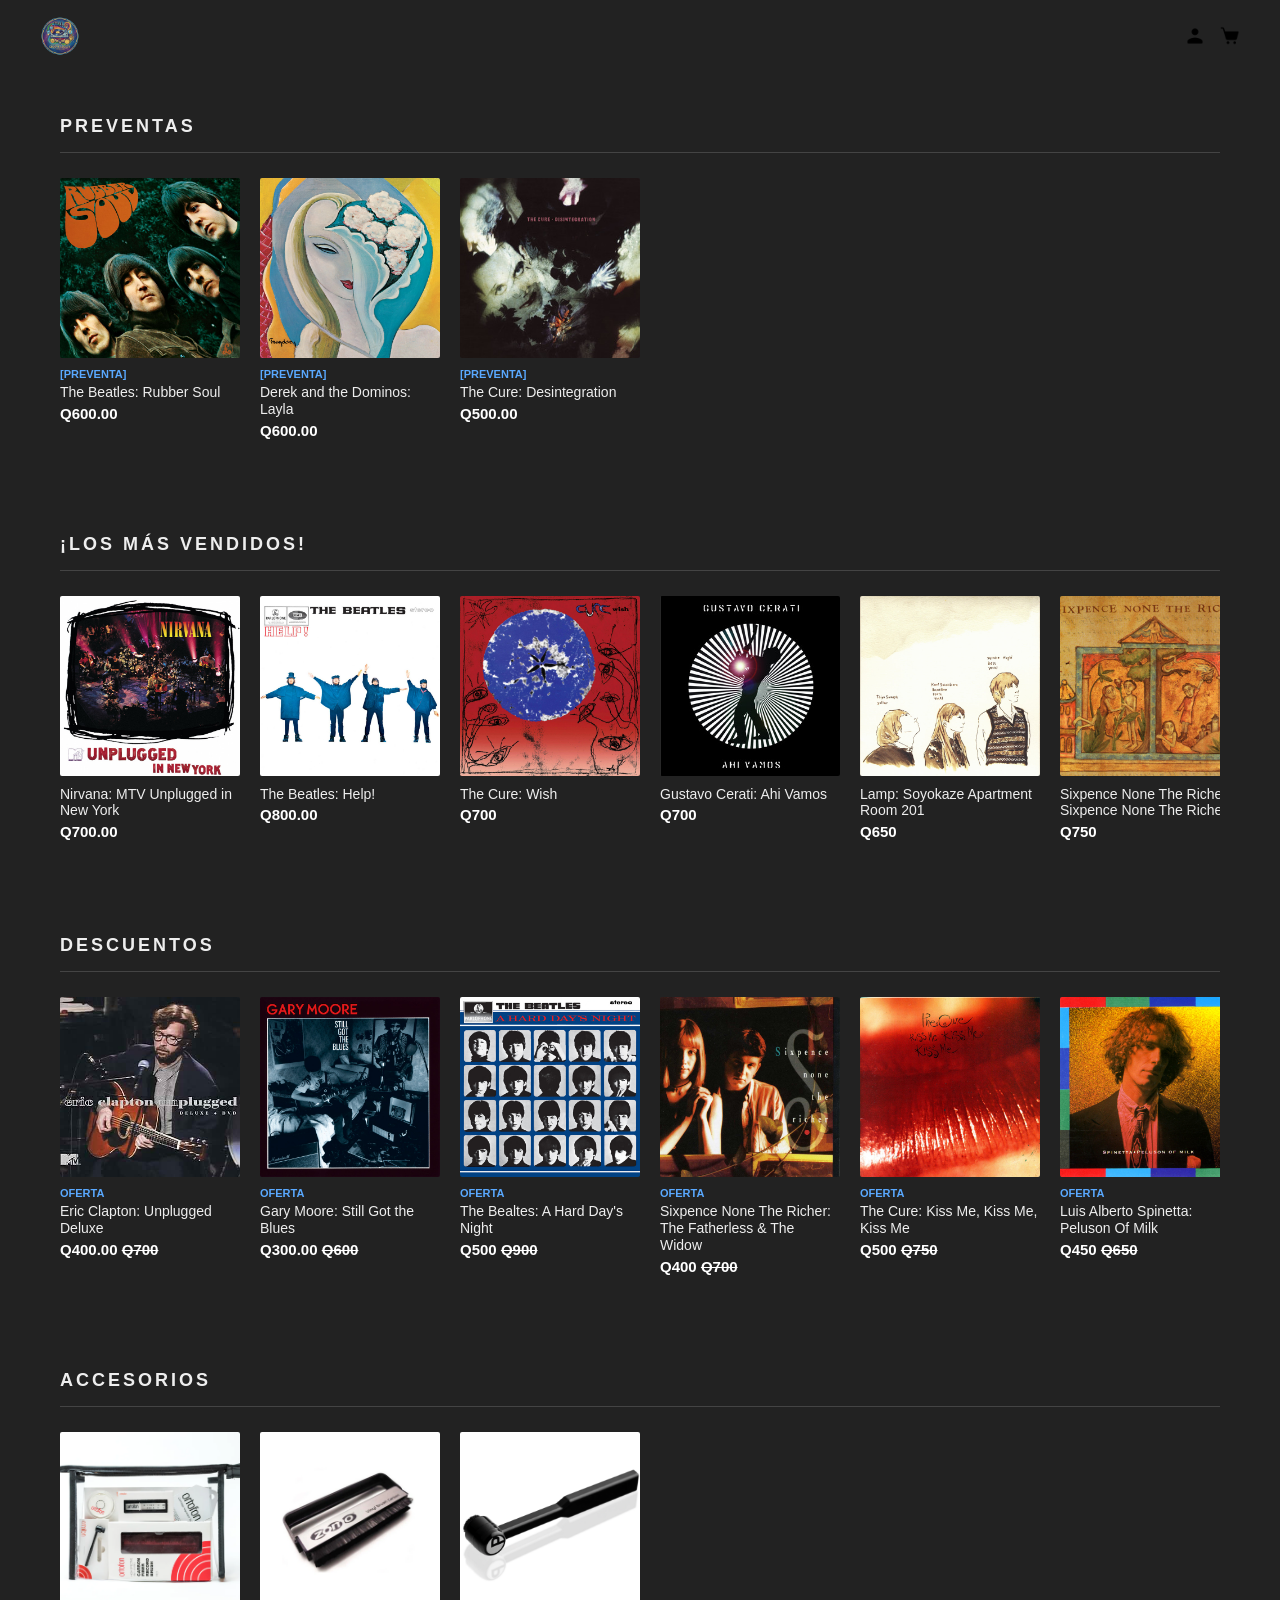
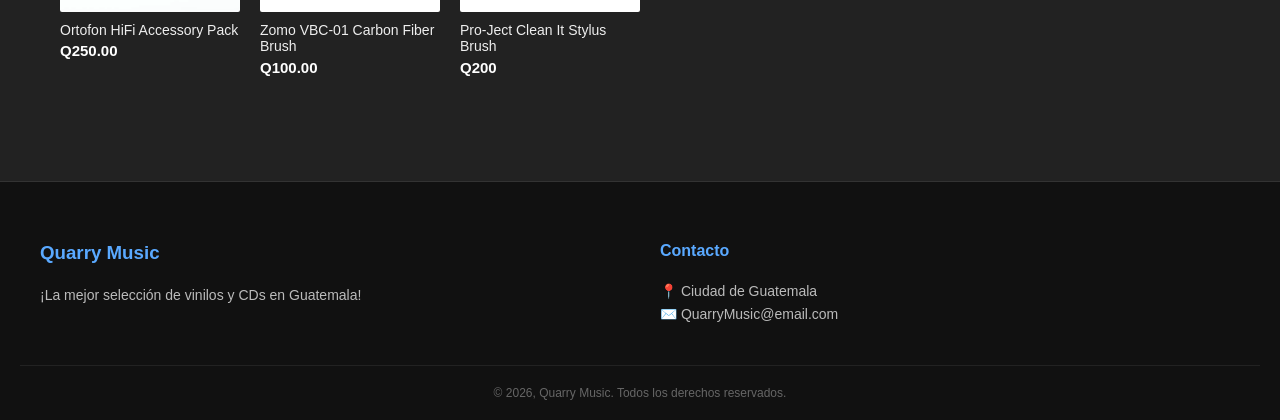
<file: index.html>
<!DOCTYPE html>
<html lang="es">
<head>
    <meta charset="UTF-8">
    <meta name="viewport" content="width=device-width, initial-scale=1.0">
    <link rel="stylesheet" href="musica.css">
    <link rel="icon" href="Images/icons/QuarryMusic.png" type="image/png">
    <title>Quarry: Tienda de Vinilos y CDs - Guatemala</title>
</head>
<body> 
    <header class="navegacion">
        <div class="nave-left">
            <a href="index.html">
            <img src="Images/icons/QuarryMusic.png" alt="Quarry">
            </a>
        </div>

        <div class="nave-right">

            <a href="login.html">
            <img src="Images/icons/User Male.png" alt="Usuario" class="icon">
            </a>

            <a href="carrito.html">
            <img src="Images/icons/Shopping Cart.png" alt="Carrito" class="icon">
            </a>
        </div>
    </header>

    <!-- Sección #1: Preventas-->
    <section class="store-section">
        <h2 class="section-title">PREVENTAS</h2>
        <hr class="section-divider">

        <div class="carousel-container desplazardiscos">
            <div class="carousel-track">

                <!--#1-->
                <div class="product-card">
                    <a href="producto.html?id=rubber-soul" style="text-decoration: none; color: inherit;">
                    <img src="Images/Albums/RubberSoul.jpg" alt="The Beatles - Rubber Soul">
                    <span class="product-tag">[PREVENTA]</span>
                    <p class="product-title">The Beatles: Rubber Soul</p>
                    <p class="product-price">Q600.00</p>
                    </a>
                </div>

                <!--#2-->
                <div class="product-card">
                    <a href="producto.html?id=layla-lovesongs" style="text-decoration: none; color: inherit;">
                    <img src="Images/Albums/LaylaSongs.jpg" alt="Derek and the Dominos - Layla">
                    <span class="product-tag">[PREVENTA]</span>
                    <p class="product-title">Derek and the Dominos: Layla</p>
                    <p class="product-price">Q600.00</p>
                    </a>
                </div>

                <!--#3-->
                <div class="product-card">
                    <a href="producto.html?id=desintegration" style="text-decoration: none; color: inherit;">
                    <img src="Images/Albums/Desintegration.jpg" alt="The Cure - Desintegration">
                    <span class="product-tag">[PREVENTA]</span>
                    <p class="product-title">The Cure: Desintegration</p>
                    <p class="product-price">Q500.00</p>
                    </a>
                </div>
            </div>
        </div>
    </section>

    <!-- Sección #2: Los más vendidos -->
    <section class="store-section">
        <h2 class="section-title">¡LOS MÁS VENDIDOS!</h2>
        <hr class="section-divider">
        
        <div class="carousel-container desplazardiscos">
            <div class="carousel-track">

                <!--#1-->
                <div class="product-card">
                    <a href="producto.html?id=nirvana-mtv" style="text-decoration: none; color: inherit;">
                    <img src="Images/Albums/NirMTV.jpg" alt="Nirvana">
                    <p class="product-title">Nirvana: MTV Unplugged in New York</p>
                    <p class="product-price">Q700.00</p>
                    </a>
                </div>

                <!--#2-->
                <div class="product-card">
                    <a href="producto.html?id=help" style="text-decoration: none; color: inherit;">
                    <img src="Images/Albums/Help.jpg" alt="The Beatles">
                    <p class="product-title">The Beatles: Help!</p>
                    <p class="product-price">Q800.00</p>
                    </a>
                </div>

                <!--#3-->
                <div class="product-card">
                    <a href="producto.html?id=wish" style="text-decoration: none; color: inherit;">
                    <img src="Images/Albums/Wish.jpg" alt="The Cure">
                    <p class="product-title">The Cure: Wish</p>
                    <p class="product-price">Q700</p>
                    </a>
                </div>

                <!--#4-->
                <div class="product-card">
                    <a href="producto.html?id=ahi-vamos" style="text-decoration: none; color: inherit;">
                    <img src="Images/Albums/AhiVamos.jpg" alt="Gustavo Cerati">
                    <p class="product-title">Gustavo Cerati: Ahi Vamos</p>
                    <p class="product-price">Q700</p>
                    </a>
                </div>

                <!--#5-->
                <div class="product-card">
                    <a href="producto.html?id=soyokaze" style="text-decoration: none; color: inherit;">
                    <img src="Images/Albums/Soyokaze.jpg" alt="Lamp">
                    <p class="product-title">Lamp: Soyokaze Apartment Room 201</p>
                    <p class="product-price">Q650</p>
                    </a>
                </div>

                <!--#6-->
                <div class="product-card">
                    <a href="producto.html?id=sixpence-none" style="text-decoration: none; color: inherit;">
                    <img src="Images/Albums/SixpenceNoneTheRicher.jpg" alt="Sixpence None The Richer">
                    <p class="product-title">Sixpence None The Richer: Sixpence None The Richer</p>
                    <p class="product-price">Q750</p>
                    </a>
                </div>

                <!--#7-->
                <div class="product-card">
                    <a href="producto.html?id=comfort-musica" style="text-decoration: none; color: inherit;">
                    <img src="Images/Albums/StereoMTV.jpg" alt="Soda Stereo">
                    <p class="product-title">Soda Stereo: Comfort y Música Para Volar</p>
                    <p class="product-price">Q750</p>
                    </a>
                </div>

                <!--#8-->
                <div class="product-card">
                    <a href="producto.html?id=revolver" style="text-decoration: none; color: inherit;">
                    <img src="Images/Albums/Revolver.jpg" alt="The Beatles">
                    <p class="product-title">The Beatles: Revolver</p>
                    <p class="product-price">Q800</p>
                    </a>
                </div>     
                
                <!--#9-->
                <div class="product-card">
                    <a href="producto.html?id=siempre-hoy" style="text-decoration: none; color: inherit;">
                    <img src="Images/Albums/SiempreEsHoy.jpg" alt="Gustavo Cerati">
                    <p class="product-title">Gustavo Cerati: Siempre es Hoy</p>
                    <p class="product-price">Q800</p>
                    </a>
                </div>   

                <!--#10-->
                <div class="product-card">
                    <a href="producto.html?id=mess" style="text-decoration: none; color: inherit;">
                    <img src="Images/Albums/Mess.jpg" alt="Sixpence None The Richer">
                    <p class="product-title">Sixpence None The Richer: This Beautiful Mess</p>
                    <p class="product-price">Q750</p>
                    </a>
                </div>
            </div>
        </div>
    </section>

    <!-- Sección #3: Descuentos -->
    <section class="store-section">
        <h2 class="section-title">DESCUENTOS</h2>
        <hr class="section-divider">
        
        <div class="carousel-container desplazardiscos">
            <div class="carousel-track">

                <!--#1-->
                <div class="product-card">
                    <a href="producto.html?id=clapton-mtv" style="text-decoration: none; color: inherit;">
                    <img src="Images/Albums/ClaptonMTV.jpg" alt="Eric Clapton">
                    <span class="product-tag">OFERTA</span>
                    <p class="product-title">Eric Clapton: Unplugged Deluxe</p>
                    <p class="product-price">Q400.00        <s>Q700</s></p>
                    </a>
                </div>

                <!--#2-->
                <div class="product-card">
                    <a href="producto.html?id=still-blues" style="text-decoration: none; color: inherit;">
                    <img src="Images/Albums/Moore.jpg" alt="Gary Moore">
                    <span class="product-tag">OFERTA</span>
                    <p class="product-title">Gary Moore: Still Got the Blues</p>
                    <p class="product-price">Q300.00        <s>Q600</s></p>
                    </a>
                </div>

                <!--#3-->
                <div class="product-card">
                    <a href="producto.html?id=hard-night" style="text-decoration: none; color: inherit;">
                    <img src="Images/Albums/A Hard Day's Night.jpg" alt="The Beatles">
                    <span class="product-tag">OFERTA</span>
                    <p class="product-title">The Bealtes: A Hard Day's Night</p>
                    <p class="product-price">Q500       <s>Q900</s></p>
                    </a>
                </div>

                <!--#4-->
                <div class="product-card">
                    <a href="producto.html?id=fatherless-widow" style="text-decoration: none; color: inherit;">
                    <img src="Images/Albums/The Fatherless & The Widow.jpg" alt="Sixpence None The Richer">
                    <span class="product-tag">OFERTA</span>
                    <p class="product-title">Sixpence None The Richer: The Fatherless & The Widow</p>
                    <p class="product-price">Q400       <s>Q700</s></p>
                    </a>
                </div>

                <!--#5-->
                <div class="product-card">
                    <a href="producto.html?id=kiss-me" style="text-decoration: none; color: inherit;">
                    <img src="Images/Albums/Kiss Me, Kiss Me, Kiss Me.jpg" alt="The Cure">
                    <span class="product-tag">OFERTA</span>
                    <p class="product-title">The Cure: Kiss Me, Kiss Me, Kiss Me</p>
                    <p class="product-price">Q500       <s>Q750</s></p>
                    </a>
                </div>

                <!--#6-->
                <div class="product-card">
                    <a href="producto.html?id=peluson-milk" style="text-decoration: none; color: inherit;">
                    <img src="Images/Albums/Peluson Of Milk.jpg" alt="Luis Alberto Spinetta">
                    <span class="product-tag">OFERTA</span>
                    <p class="product-title">Luis Alberto Spinetta: Peluson Of Milk</p>
                    <p class="product-price">Q450       <s>Q650</s></p>
                    </a>
                </div>

                <!--#7-->
                <div class="product-card">
                    <a href="producto.html?id=flock-seagulls" style="text-decoration: none; color: inherit;">
                    <img src="Images/Albums/A Flock of Seagulls.jpg" alt="A Flock of Seagulls">
                    <span class="product-tag">OFERTA</span>
                    <p class="product-title">A Flock of Seagulls: A Flock of Seagulls</p>
                    <p class="product-price">Q550       <s>Q800</s></p>
                    </a>
                </div>

                <!--#8-->
                <div class="product-card">
                    <a href="producto.html?id=sgt-peppers" style="text-decoration: none; color: inherit;">
                    <img src="Images/Albums/Sgt. Pepper's Lonely Hearts Club Band.jpg" alt="The Beatles">
                    <span class="product-tag">OFERTA</span>
                    <p class="product-title">The Beatles: Sgt. Pepper's Lonely Hearts Club Band</p>
                    <p class="product-price">Q600       <s>Q800</s></p>
                    </a>
                </div>     
            </div>
        </div>
    </section>

    <!-- Sección #4: Accesorios -->
    <section class="store-section">
        <h2 class="section-title">ACCESORIOS</h2>
        <hr class="section-divider">
        
        <div class="carousel-container desplazardiscos">
            <div class="carousel-track">

                <!--#1-->
                <div class="product-card">
                    <a href="producto.html?id=ortofon" style="text-decoration: none; color: inherit;">
                    <img src="Images/accesorios/Ortofon.webp" alt="Accesorio">
                    <p class="product-title">Ortofon HiFi Accessory Pack</p>
                    <p class="product-price">Q250.00</p>
                    </a>
                </div>

                <!--#2-->
                <div class="product-card">
                    <a href="producto.html?id=zomo" style="text-decoration: none; color: inherit;">
                    <img src="Images/accesorios/Zomo.webp" alt="Accesorio">
                    <p class="product-title">Zomo VBC-01 Carbon Fiber Brush</p>
                    <p class="product-price">Q100.00</p>
                    </a>
                </div>

                <!--#3-->
                <div class="product-card">
                    <a href="producto.html?id=projectclean" style="text-decoration: none; color: inherit;">
                    <img src="Images/accesorios/Clean.webp" alt="Accesorio">
                    <p class="product-title">Pro-Ject Clean It Stylus Brush</p>
                    <p class="product-price">Q200</p>
                    </a>
                </div>   
            </div>
        </div>
    </section>

    <!-- Pie de página-->
    <footer class="pie-pagina">
    <div class="footer-content">
        <div class="footer-section">
            <h3>Quarry Music</h3>
            <p>¡La mejor selección de vinilos y CDs en Guatemala!</p>
        </div>
        <div class="footer-section">
            <h4>Contacto</h4>
            <p>📍   Ciudad de Guatemala</p>
            <p>✉️ QuarryMusic@email.com</p>
        </div>
    </div>
    <div class="footer-bottom">
        &copy; 2026, Quarry Music. Todos los derechos reservados.
    </div>
</footer>
    </body>
</html>
</file>
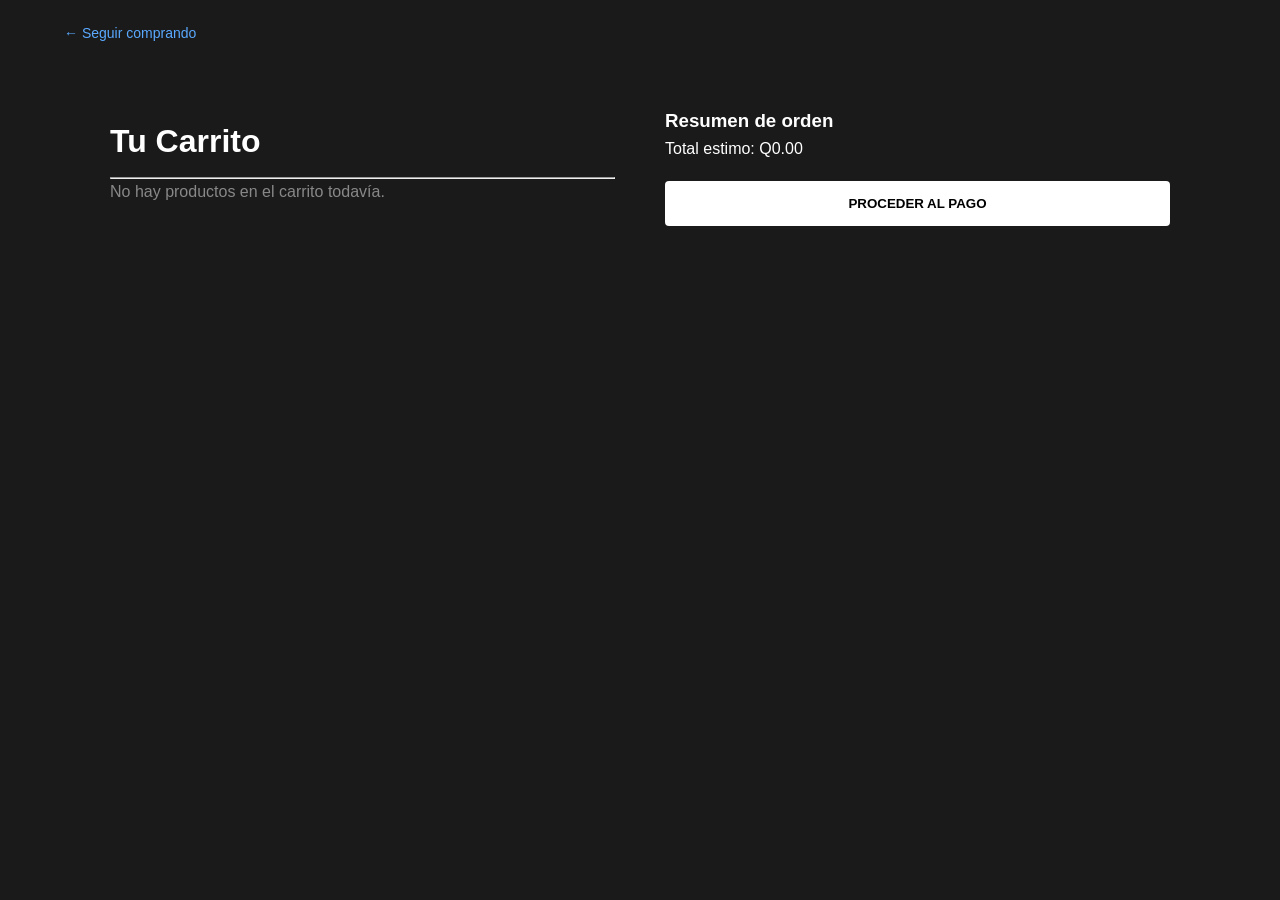
<file: carrito.html>
<!DOCTYPE html>
<html lang="es">
<head>
    <meta charset="UTF-8">
    <meta name="viewport" content="width=device-width, initial-scale=1.0">
    <link rel="stylesheet" href="detalleProducto.css">
    <link rel="icon" href="Images/icons/QuarryMusic.png" type="image/png">
    <title>Tu Carrito - Quarry Music</title>
</head>
<body>
    <nav class="nav-simple">
        <a href="index.html">← Seguir comprando</a>
    </nav>
    <main class="contenedor-producto">
        <div class="producto-info">
            <h1 class="titulo-detalle">Tu Carrito</h1>
            <hr class="section-divider">
            <div id="lista-carrito">
                <p style="color: #888;">No hay productos en el carrito todavía.</p>
            </div>
        </div>
        <div class="producto-info">
            <div class="previa-musical" style="margin-top: 0;">
                <h3>Resumen de orden</h3>
                <p>Total estimo: Q0.00</p>
                <button class="btn-comprar" style="width: 100%; margin-top: 20px;">PROCEDER AL PAGO</button>
            </div>
        </div>
    </main>
</body>
</html>
</file>
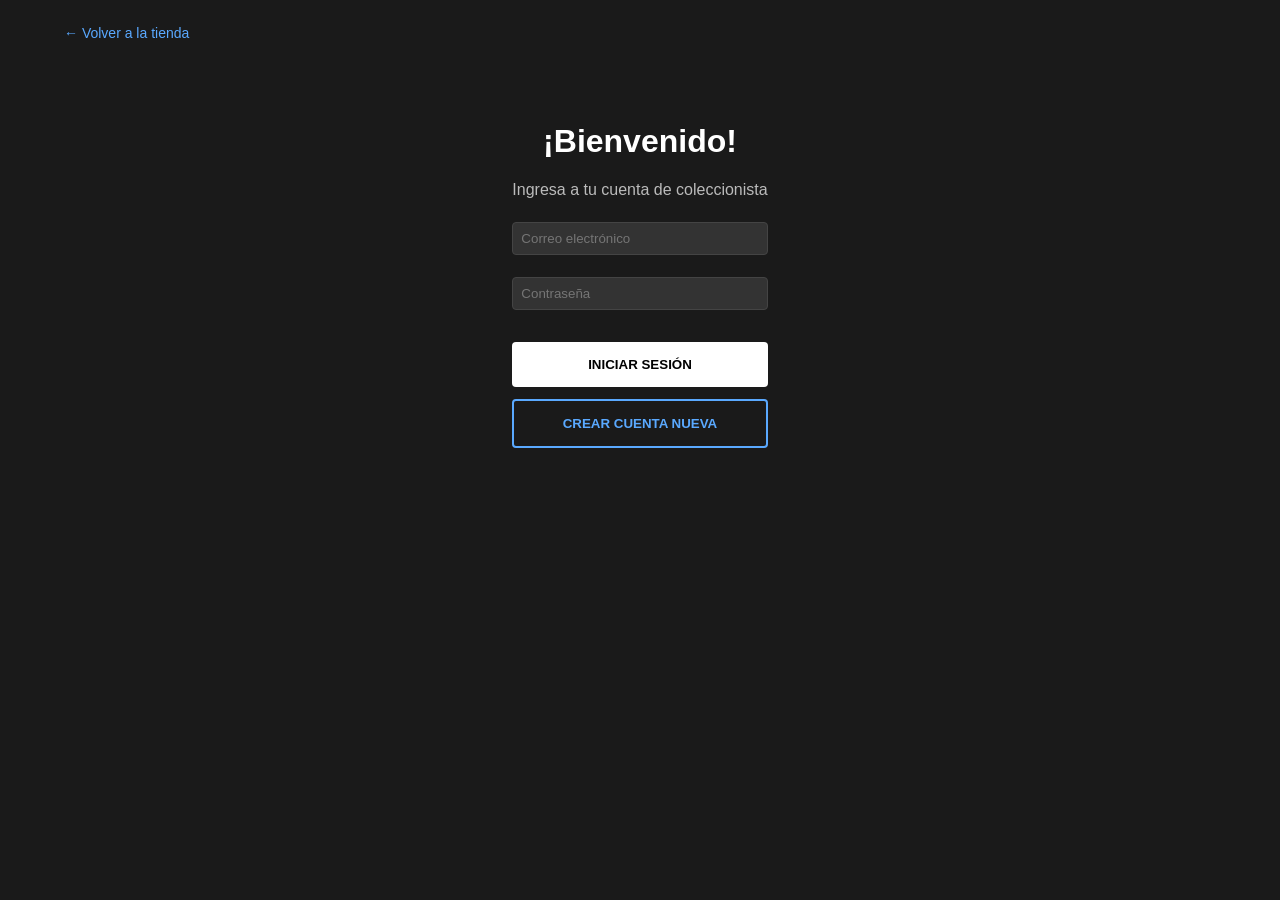
<file: login.html>
<!DOCTYPE html>
<html lang="es">
<head>
    <meta charset="UTF-8">
    <meta name="viewport" content="width=device-width, initial-scale=1.0">
    <link rel="stylesheet" href="detalleProducto.css">
    <link rel="icon" href="Images/icons/QuarryMusic.png" type="image/png">
    <title>Cuenta - Quarry Music</title>
</head>
<body>
    <nav class="nav-simple">
        <a href="index.html">← Volver a la tienda</a>
    </nav>
    <main class="contenedor-producto" style="display: flex; justify-content: center;">
        <div class="producto-info" style="max-width: 400px; text-align: center;">
            <h1 class="titulo-detalle">¡Bienvenido!</h1>
            <p style="margin-bottom: 20px; color: #bbb;">Ingresa a tu cuenta de coleccionista</p>
            
            <div class="acciones-compra">
                <input type="email" placeholder="Correo electrónico" class="input-cantidad" style="width: 100%; margin: 0 0 10px 0;">
                <input type="password" placeholder="Contraseña" class="input-cantidad" style="width: 100%; margin: 0 0 20px 0;">
                <button class="btn-comprar">INICIAR SESIÓN</button>
                <button class="btn-carrito">CREAR CUENTA NUEVA</button>
            </div>
        </div>
    </main>
</body>
</html>
</file>
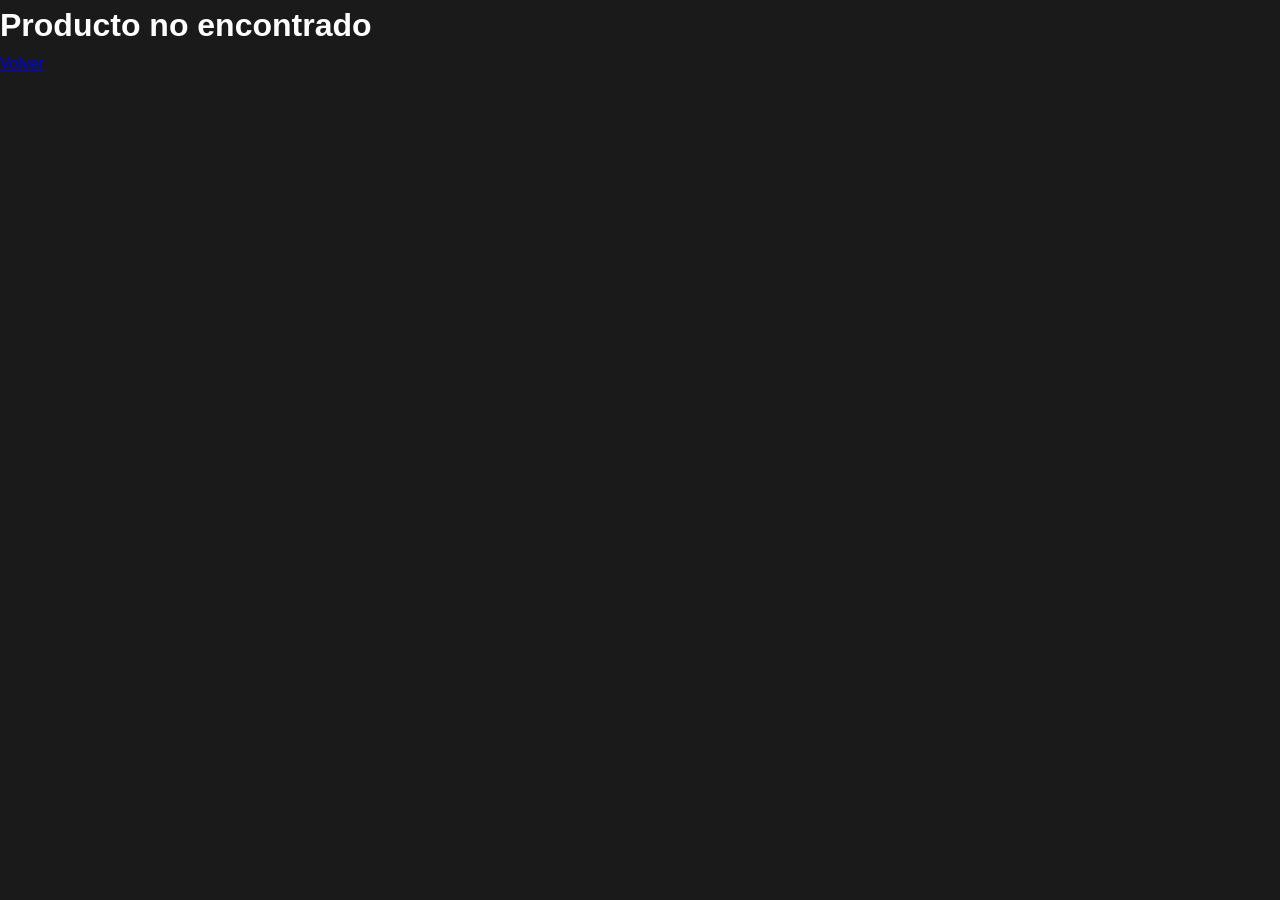
<file: producto.html>
<!DOCTYPE html>
<html lang="es">
<head>
    <meta charset="UTF-8">
    <meta name="viewport" content="width=device-width, initial-scale=1.0">
    <link rel="stylesheet" href="detalleProducto.css">
    <link rel="icon" href="Images/icons/QuarryMusic.png" type="image/png">
    <title id="page-title">Cargando Producto...</title>
</head>
<body>
    <nav class="nav-simple">
        <a href="index.html">← Volver a la tienda</a>
    </nav>

    <main class="contenedor-producto">
        <div class="producto-visual">
            <img id="p-imagen" src="" alt="" class="img-principal">
        </div>

        <div class="producto-info">
            <span id="p-tag" class="product-tag"></span>
            <h1 id="p-titulo"></h1>
            <p id="p-precio" class="precio-detalle"></p>
            
            <div class="seleccion-cantidad">
                <label>Cantidad:</label>
                <input type="number" value="1" min="1" class="input-cantidad">
            </div>

            <div class="acciones-compra">
                <button class="btn-carrito">AGREGAR AL CARRITO</button>
                <button class="btn-comprar">COMPRAR AHORA</button>
            </div>

            <div class="descripcion">
                <h3>Descripción</h3>
                <div id="p-descripcion"></div>
            </div>

            <div id="p-lista-tracks" class="previa-musical">
                </div>
        </div>
    </main>

    <script src="datos-productos.js"></script>
    <script>
        // 1. Obtener el ID de la URL (?id=nombre-disco)
        const params = new URLSearchParams(window.location.search);
        const id = params.get('id');
        const info = productos[id];

        if (info) {
            // 2. Llenar los textos básicos
            document.title = info.titulo + " - Quarry Music";
            document.getElementById('p-titulo').innerText = info.titulo;
            document.getElementById('p-precio').innerText = info.precio;
            document.getElementById('p-tag').innerText = info.tag;
            document.getElementById('p-imagen').src = info.imagen;
            document.getElementById('p-descripcion').innerHTML = `<p>${info.descripcion}</p>`;

            // 3. Generar la lista de canciones
            const trackContainer = document.getElementById('p-lista-tracks');
            let htmlTracks = '<h3>¡Escucha algunos de los sencillos!</h3>';
            
            info.tracks.forEach(t => {
                htmlTracks += `
                    <div class="track">
                        <p>${t.num}. ${t.nombre}</p>
                        <audio controls controlsList="nodownload">
                            <source src="${t.file}" type="audio/mpeg">
                        </audio>
                    </div>`;
            });
            trackContainer.innerHTML = htmlTracks;

            // 4. Lógica de auto-pausa
            const audios = document.querySelectorAll('audio');
            audios.forEach(audio => {
                audio.addEventListener('play', () => {
                    audios.forEach(other => { if(other !== audio) other.pause(); });
                });
            });

        } else {
            document.body.innerHTML = "<h1>Producto no encontrado</h1><a href='index.html'>Volver</a>";
        }
    </script>
</body>
</html>
</file>
<file: musica.css>
/* --- Body --- */
* {
    margin: 0;
    padding: 0;
    box-sizing: border-box;
}

body {
    background-color: #222;
    font-family: sans-serif;
    color: #eee;
    overflow-x: hidden;
}

/* --- Header --- */
.navegacion {
    display: flex;
    align-items: center;
    justify-content: space-between;
    padding: 16px 40px;
    background-color: #222;
}

.nave-left img {
    height: 40px;
    width: auto;
}

.nave-center {
    font-size: 18px;
    font-weight: bold;
}

.nave-right {
    display: flex;
    gap: 15px;
}

.icon {
    width: 20px;
    height: 20px;
    filter: invert(1);
}

/* --- Secciones --- */
.store-section {
    max-width: 1200px;
    margin: 0 auto;
    padding: 40px 20px;
}

.section-title {
    letter-spacing: 3px;
    font-size: 18px;
}

.section-divider {
    margin: 15px 0 25px;
    border: none;
    border-top: 1px solid #444;
}

/* --- Desplazar Discos ---*/
.carousel-container {
    width: 100%;
    position: relative;
}

.desplazardiscos {
    overflow-x: auto;
    overflow-y: hidden;
    white-space: nowrap;
    cursor: grab;
    
    scroll-snap-type: x mandatory;
    
    -webkit-overflow-scrolling: touch;
}

.desplazardiscos::-webkit-scrollbar {
    height: 5px;
}

.desplazardiscos::-webkit-scrollbar-thumb {
    background: #555;
    border-radius: 10px;
}

.carousel-track {
    display: flex;
    gap: 20px;
    padding-bottom: 15px;
    width: max-content;
}

/* --- Tarjeta de Producto --- */
.product-card {
    width: 180px;
    flex: 0 0 180px;
    scroll-snap-align: start;
    transition: transform 0.3s ease;
    text-align: left;
}

.product-card:hover {
    transform: translateY(-5px);
}

.product-card img {
    width: 180px;
    height: 180px;
    object-fit: cover;
    border-radius: 2px;
    display: block;
    margin-bottom: 10px;
    background-color: #333;
}

.product-tag {
    display: block;
    color: #5aa9ff;
    font-weight: bold;
    font-size: 11px;
    margin-bottom: 4px;
}

.product-title {
    font-size: 14px;
    line-height: 1.2;
    white-space: normal;
    margin-bottom: 4px;
    display: -webkit-box;
    line-clamp: 2;
    -webkit-box-orient: vertical;
    overflow: hidden;
}

.product-price {
    font-weight: bold;
    font-size: 15px;
    color: #fff;
}

/* --- Ajustes Responsive --- */
@media (max-width: 600px) {
    .product-card {
        width: 160px;
        flex: 0 0 160px;
    }
    .product-card img {
        width: 160px;
        height: 160px;
    }
}

/* --- Pie de página --- */
.pie-pagina {
    background-color: #111;
    padding: 60px 20px 20px;
    margin-top: 50px;
    border-top: 1px solid #333;
}
.footer-content {
    max-width: 1200px;
    margin: 0 auto;
    display: grid;
    grid-template-columns: repeat(auto-fit, minmax(250px, 1fr));
    gap: 40px;
}
.footer-section h3, .footer-section h4 {
    color: #5aa9ff;
    margin-bottom: 20px;
}
.footer-section p, .footer-section ul {
    font-size: 14px;
    color: #bbb;
    line-height: 1.6;
}
.footer-section ul { list-style: none; }
.footer-section a { color: #bbb; text-decoration: none; }
.footer-bottom {
    text-align: center;
    margin-top: 40px;
    padding-top: 20px;
    border-top: 1px solid #222;
    font-size: 12px;
    color: #666;
}

/* --- Barra de busqueda ---*/
.search-container {
    width: 300px;
    transition: all 0.3s ease;
}

#main-search {
    width: 100%;
    padding: 8px 15px;
    border-radius: 20px;
    border: 1px solid #444;
    background: #333;
    color: white;
    outline: none;
}

#main-search:focus {
    border-color: #5aa9ff;
    box-shadow: 0 0 5px rgba(90, 169, 255, 0.5);
}
</file>
<file: detalleProducto.css>
* {
    margin: 0;
    padding: 0;
    box-sizing: border-box;
}

body {
    background-color: #1a1a1a;
    font-family: 'Segoe UI', Tahoma, Geneva, Verdana, sans-serif;
    color: #fff;
    line-height: 1.6;
}

.nav-simple {
    padding: 20px 5%;
}

.nav-simple a {
    color: #5aa9ff;
    text-decoration: none;
    font-size: 14px;
}

.contenedor-producto {
    max-width: 1100px;
    margin: 20px auto;
    display: grid;
    grid-template-columns: 1fr 1fr; /* Dos columnas iguales */
    gap: 50px;
    padding: 20px;
}

/* Imagen */
.img-principal {
    width: 100%;
    max-width: 500px;
    aspect-ratio: 1/1;
    object-fit: cover;
    box-shadow: 0 10px 30px rgba(0,0,0,0.5);
    border-radius: 4px;
}

/* Información */
.categoria {
    color: #888;
    text-transform: uppercase;
    font-size: 12px;
    letter-spacing: 2px;
}

.titulo-detalle {
    font-size: 32px;
    margin: 10px 0;
}

.precio-detalle {
    font-size: 24px;
    color: #5aa9ff;
    font-weight: bold;
    margin-bottom: 30px;
}

/* Controles */
.seleccion-cantidad {
    margin-bottom: 20px;
}

.input-cantidad {
    background: #333;
    border: 1px solid #444;
    color: white;
    padding: 8px;
    width: 60px;
    border-radius: 4px;
    margin-left: 10px;
}

.acciones-compra {
    display: flex;
    flex-direction: column;
    gap: 12px;
    margin-bottom: 40px;
}

button {
    padding: 15px;
    font-weight: bold;
    cursor: pointer;
    border: none;
    border-radius: 4px;
    transition: 0.3s;
}

.btn-carrito {
    background-color: transparent;
    border: 2px solid #5aa9ff;
    color: #5aa9ff;
}

.btn-carrito:hover {
    background: #5aa9ff;
    color: white;
}

.btn-comprar {
    background-color: #fff;
    color: #000;
}

.btn-comprar:hover {
    background: #5aa9ff;
    color: white;
}

/* Descripción */
.descripcion h3 {
    border-bottom: 1px solid #333;
    padding-bottom: 10px;
    margin-bottom: 15px;
}

.descripcion p {
    color: #bbb;
    margin-bottom: 15px;
}

.descripcion ul {
    margin-left: 20px;
    color: #bbb;
}

/* Responsive */
@media (max-width: 768px) {
    .contenedor-producto {
        grid-template-columns: 1fr;
    }
    .producto-visual {
        text-align: center;
    }
}
</file>
